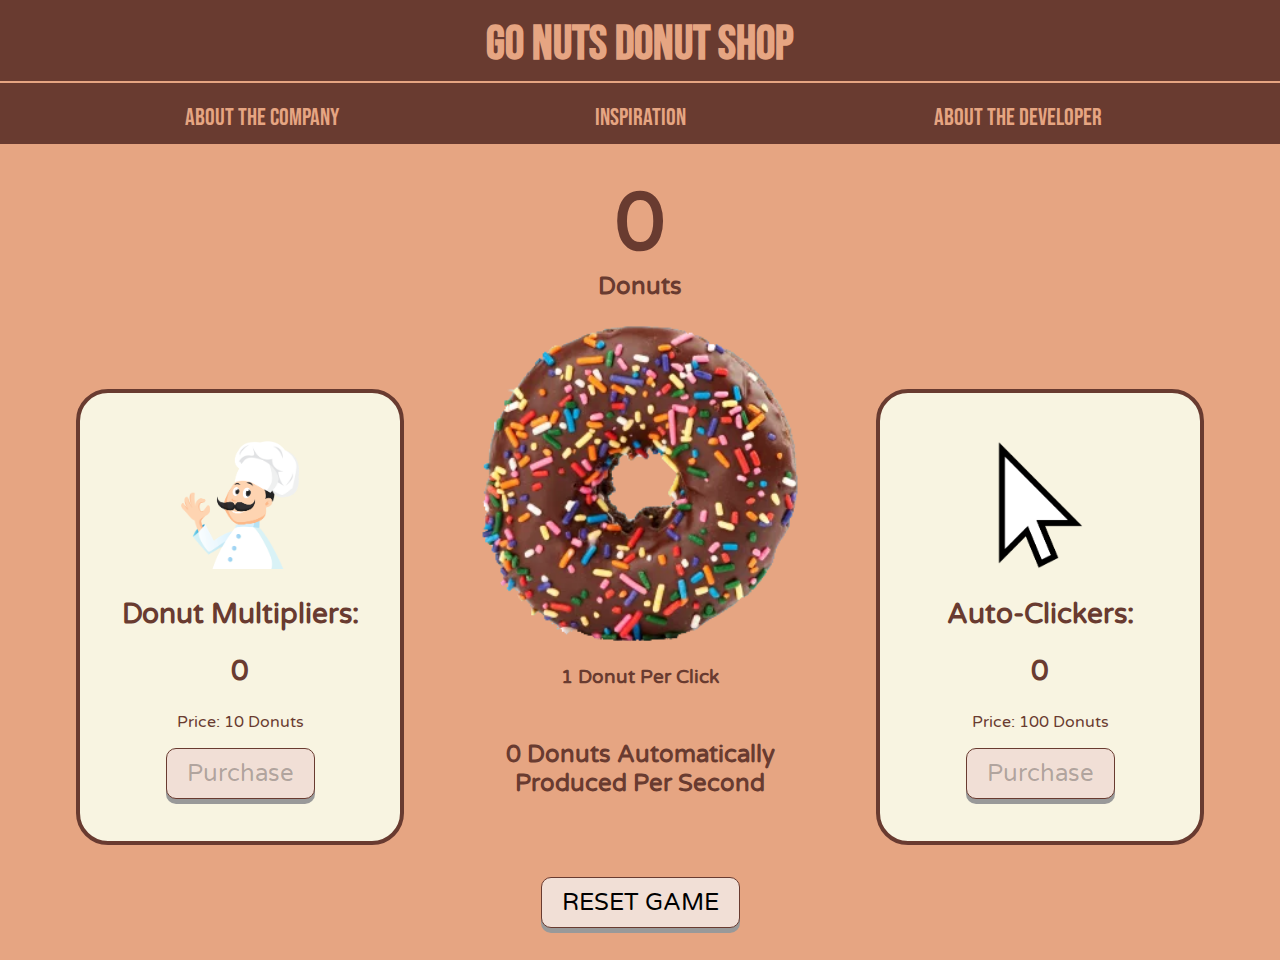
<file: index.html>
<!DOCTYPE html>
<html lang="en">
<head>
    <link href="./src/css/style.css" rel="stylesheet" />
    <link href="https://fonts.googleapis.com/css2?family=Bebas+Neue&family=Varela+Round&display=swap" rel="stylesheet">
    <meta charset="UTF-8">
    <meta name="viewport" content="width=device-width, initial-scale=1.0">
    <title>Donuts</title>
</head>
<body>
    <header>
        <h1>GO NUTS DONUT SHOP</h1>
        <hr />
        <nav>
            <div>
                <a class="about-the-company-nav">About the Company</a> 
            </div>
            <div>
                <a class="inspiration-nav">Inspiration</a>
            </div>
            <div>
                <a class="about-the-developer-nav">About the Developer</a>
            </div>
        </nav>
    </header>
    <div class="about-company modal">
        <div class="modal-content">
          <span class="close">&times;</span>
          <h2>About the Company</h2>
          <p><strong>Go Nuts Donut Shop</strong> was founded in 2020 by Maureen Joyce. Starting a donut shop had been a dream of hers since she was 22. With initial funding from We Can Code IT, Maureen was able to make this donut shop the most popular and successful donut shop to ever exist.</p>
        </div>
    </div>
    <div class="cookie-clicker modal">
        <div class="modal-content">
          <span class="close">&times;</span>
          <h2>Inspiration</h2>
          <p>Cookie Clicker was the inspiration for this project. Click <a target="_blank" href="https://orteil.dashnet.org/cookieclicker/">here</a> to play!</p>
          <a target="_blank" href="https://orteil.dashnet.org/cookieclicker/"><img src="./src/images/Cookie.png" class="cookie" /></a>
        </div>
    </div>
    <div class="about-me modal">
        <div class="modal-content">
          <span class="close">&times;</span>
          <h2>About the Developer</h2>
          <p>Maureen Joyce is a full-stack software developer from Cleveland, OH. She is currently attending We Can Code IT with an expected graduation of mid-December. In her free time, Maureen enjoys playing disc golf, making music, and eating donuts, of course.
          <div class="modal-links">
            <a class="modal-link" target="_blank" href="https://www.linkedin.com/in/mjoyce10/">LinkedIn</a>
            <a class="modal-link" target="_blank" href="https://mjoyce10.github.io/">Portfolio</a>
            <a class="modal-link" target="_blank" href="https://github.com/mjoyce10">GitHub</a>
        </div>
        </div>
    </div>
    <div class="main">
        <div class="stats">
            <div class="donut-count-div">
                <h2 class="donut-count">initial amount</h2>
                <h3 class="donuts-produced">Donuts</h3>
            </div>
            <div class="flex">
                <div class="donut-multiplier-div sale">
                    <img src="./src/images/Baker.png" class="sale-img" />
                    <h2>Donut Multipliers:</h2>
                    <h2 class="donut-multiplier-count">initial amount</h2>
                    <p class="donut-multiplier-price">initial price</p>
                    <button class="add-donut-multiplier button">Purchase</button>
                </div>
                <div class="click-donut-div">
                    <img class="add-donut" src="./src/images/Donut.png" usemap="#donut">
                    <h3 class="donuts-per-click">initial amount</h3>
                    <h2 class="donuts-per-second">initial amount</h2>
                </div>
                <div class="auto-clicker-div sale">
                    <img src="./src/images/Cursor.png" class="sale-img" />
                    <h2>Auto-Clickers:</h2>
                    <h2 class="auto-clicker-count">initial amount</h2>
                    <p class="auto-clicker-price">initial price</p>
                    <button class="add-auto-clicker button">Purchase</button>
                </div>
            </div>
        </div>
        <div class="reset-div">
            <button class="reset button">RESET GAME</button>
        </div>
    </div>
    <script src="./src/js/DonutMaker.js"></script>
    <script src="./src/js/app.js"></script>
</body>
</html>
</file>
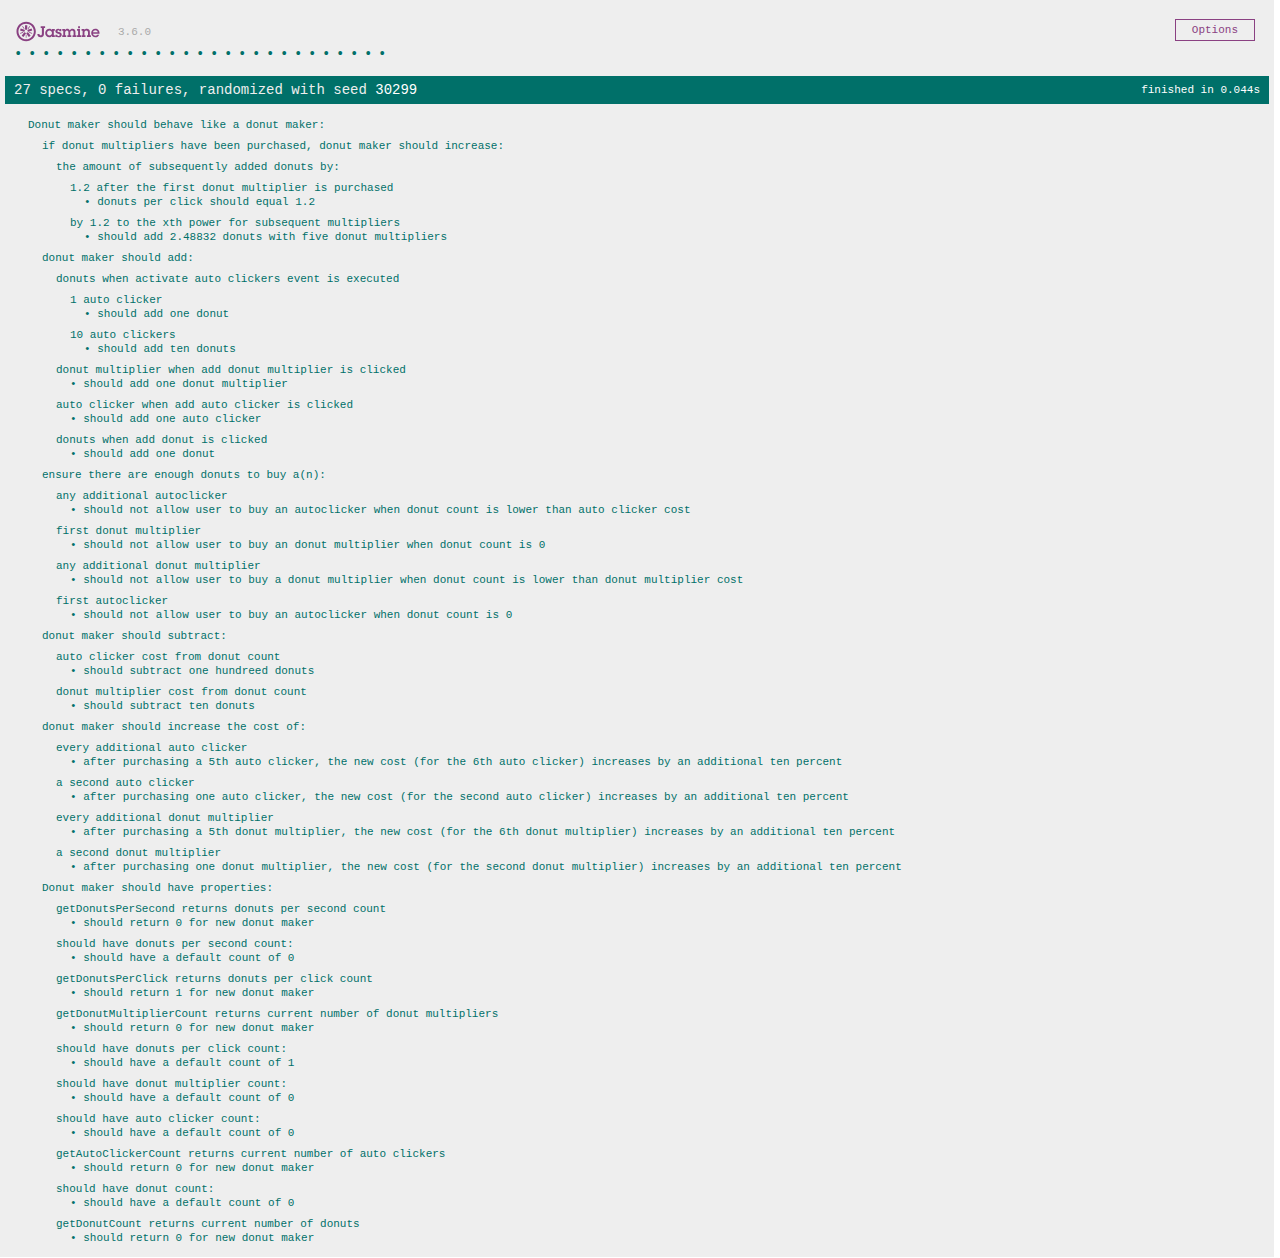
<file: SpecRunner.html>
<!DOCTYPE html>
<html>

<head>
    <meta charset="utf-8">
    <title>Jasmine Spec Runner v3.6.0</title>

    <link rel="shortcut icon" type="image/png" href="lib/jasmine-3.6.0/jasmine_favicon.png">
    <link rel="stylesheet" href="lib/jasmine-3.6.0/jasmine.css">

    <script src="lib/jasmine-3.6.0/jasmine.js"></script>
    <script src="lib/jasmine-3.6.0/jasmine-html.js"></script>
    <script src="lib/jasmine-3.6.0/boot.js"></script>


</head>

<body>
    <!-- include source files here... -->
    <script src="./src/js/DonutMaker.js"></script>
    <!-- <script src="./src/js/app.js"></script> -->
    <!-- include spec files here... -->
    <script src="./spec/js/DonutMaker.spec.js"></script>
    <!-- <script src="./spec/js/app.spec.js"></script> -->
</body>

</html>
</file>
<file: src/css/style.css>
body {
  margin: 0;
  background-color: #e6a582;
  font-family: "Varela Round", sans-serif;
  color: #693b30;
}

/* Header and Nav Bar */
header {
  background-color: #693b30;
  color: #e6a582;
  font-family: "Bebas Neue", cursive;
}

h1 {
  margin: 0;
  padding-top: 1rem;
  font-size: 3rem;
  text-align: center;
}

hr {
  border: 1px solid #e6a582;
}

nav {
  display: flex;
  justify-content: space-evenly;
  padding: 0.75rem;
  font-size: 1.5rem;
}

nav a {
  border-bottom: 3px solid transparent;
}

nav div {
  width: 16rem;
  text-align: center;
}

nav a:hover {
  border-bottom: 3px solid #e6a582;
  transition: border-bottom 1s;
}

/* Modals */
.modal {
  display: none;
  position: fixed;
  z-index: 1;
  padding-top: 100px;
  left: 0;
  top: 0;
  width: 100%;
  height: 100%;
  overflow: auto;
  background-color: rgb(0, 0, 0);
  background-color: rgba(0, 0, 0, 0.4);
}

.modal-content {
  background-color: #fefefe;
  margin: auto;
  padding: 20px;
  border: 1px solid #888;
  width: 50%;
  text-align: center;
}

.modal-content a {
  text-decoration: none;
  color: #693b30;
  font-weight: 700;
}

.close {
  color: #aaaaaa;
  float: right;
  font-size: 28px;
  font-weight: bold;
}

.close:hover,
.close:focus {
  color: #000;
  text-decoration: none;
  cursor: pointer;
}
.cookie {
  height: 15rem;
  width: auto;
}

.modal-links {
  display: flex;
  justify-content: space-evenly;
  padding-top: 1rem;
}

.modal-link {
  width: 10rem;
}

/* Body Text */
.donut-count {
  text-align: center;
  font-size: 5rem;
  margin-bottom: 0;
  margin-top: 2rem;
}

.donuts-produced {
  text-align: center;
  margin-top: 0;
  font-size: 1.5rem;
}

.flex {
  display: flex;
  justify-content: space-evenly;
}

.flex > div {
  text-align: center;
  width: 20rem;
}

.click-donut-div {
  text-align: center;
}

.donuts-per-second {
  text-align: center;
  padding-top: 2rem;
}

.sale {
  background-color: #f8f4e1;
  padding-top: 3rem;
  border: 0.25rem solid #693b30;
  border-radius: 2rem;
  height: 400px;
  margin-top: 4rem;
}

.sale-img {
  height: 8rem;
  width: auto;
}

.sale h2 {
  font-size: 1.75rem;
}

/* Buttons */
.add-donut {
  user-select: none;
  border-radius: 8rem;
  width: 20rem;
  height: auto;
}

.add-donut:hover {
  cursor: pointer;
}

.add-donut:active {
  transform: translateY(5px);
}

button {
  padding: 10px 20px;
  font-size: 1.5rem;
  text-align: center;
  border-radius: 10px;
  border: 0.05rem solid #693b30;
  background-color: #f1dfd6;
  font-family: "Varela Round", sans-serif;
  box-shadow: 0 5px #999;
}

button:hover {
  cursor: pointer;
}

button:active {
  box-shadow: 0 2px #666;
  transform: translateY(4px);
}

.reset-div {
  text-align: center;
  padding-top: 2rem;
  padding-bottom: 2rem;
}
</file>
<file: lib/jasmine-3.6.0/jasmine.css>
@charset "UTF-8";
body { overflow-y: scroll; }

.jasmine_html-reporter { width: 100%; background-color: #eee; padding: 5px; margin: -8px; font-size: 11px; font-family: Monaco, "Lucida Console", monospace; line-height: 14px; color: #333; }

.jasmine_html-reporter a { text-decoration: none; }

.jasmine_html-reporter a:hover { text-decoration: underline; }

.jasmine_html-reporter p, .jasmine_html-reporter h1, .jasmine_html-reporter h2, .jasmine_html-reporter h3, .jasmine_html-reporter h4, .jasmine_html-reporter h5, .jasmine_html-reporter h6 { margin: 0; line-height: 14px; }

.jasmine_html-reporter .jasmine-banner, .jasmine_html-reporter .jasmine-symbol-summary, .jasmine_html-reporter .jasmine-summary, .jasmine_html-reporter .jasmine-result-message, .jasmine_html-reporter .jasmine-spec .jasmine-description, .jasmine_html-reporter .jasmine-spec-detail .jasmine-description, .jasmine_html-reporter .jasmine-alert .jasmine-bar, .jasmine_html-reporter .jasmine-stack-trace { padding-left: 9px; padding-right: 9px; }

.jasmine_html-reporter .jasmine-banner { position: relative; }

.jasmine_html-reporter .jasmine-banner .jasmine-title { background: url("[data-uri]") no-repeat; background: url("[data-uri]") no-repeat, none; -moz-background-size: 100%; -o-background-size: 100%; -webkit-background-size: 100%; background-size: 100%; display: block; float: left; width: 90px; height: 25px; }

.jasmine_html-reporter .jasmine-banner .jasmine-version { margin-left: 14px; position: relative; top: 6px; }

.jasmine_html-reporter #jasmine_content { position: fixed; right: 100%; }

.jasmine_html-reporter .jasmine-version { color: #aaa; }

.jasmine_html-reporter .jasmine-banner { margin-top: 14px; }

.jasmine_html-reporter .jasmine-duration { color: #fff; float: right; line-height: 28px; padding-right: 9px; }

.jasmine_html-reporter .jasmine-symbol-summary { overflow: hidden; margin: 14px 0; }

.jasmine_html-reporter .jasmine-symbol-summary li { display: inline-block; height: 10px; width: 14px; font-size: 16px; }

.jasmine_html-reporter .jasmine-symbol-summary li.jasmine-passed { font-size: 14px; }

.jasmine_html-reporter .jasmine-symbol-summary li.jasmine-passed:before { color: #007069; content: "•"; }

.jasmine_html-reporter .jasmine-symbol-summary li.jasmine-failed { line-height: 9px; }

.jasmine_html-reporter .jasmine-symbol-summary li.jasmine-failed:before { color: #ca3a11; content: "×"; font-weight: bold; margin-left: -1px; }

.jasmine_html-reporter .jasmine-symbol-summary li.jasmine-excluded { font-size: 14px; }

.jasmine_html-reporter .jasmine-symbol-summary li.jasmine-excluded:before { color: #bababa; content: "•"; }

.jasmine_html-reporter .jasmine-symbol-summary li.jasmine-excluded-no-display { font-size: 14px; display: none; }

.jasmine_html-reporter .jasmine-symbol-summary li.jasmine-pending { line-height: 17px; }

.jasmine_html-reporter .jasmine-symbol-summary li.jasmine-pending:before { color: #ba9d37; content: "*"; }

.jasmine_html-reporter .jasmine-symbol-summary li.jasmine-empty { font-size: 14px; }

.jasmine_html-reporter .jasmine-symbol-summary li.jasmine-empty:before { color: #ba9d37; content: "•"; }

.jasmine_html-reporter .jasmine-run-options { float: right; margin-right: 5px; border: 1px solid #8a4182; color: #8a4182; position: relative; line-height: 20px; }

.jasmine_html-reporter .jasmine-run-options .jasmine-trigger { cursor: pointer; padding: 8px 16px; }

.jasmine_html-reporter .jasmine-run-options .jasmine-payload { position: absolute; display: none; right: -1px; border: 1px solid #8a4182; background-color: #eee; white-space: nowrap; padding: 4px 8px; }

.jasmine_html-reporter .jasmine-run-options .jasmine-payload.jasmine-open { display: block; }

.jasmine_html-reporter .jasmine-bar { line-height: 28px; font-size: 14px; display: block; color: #eee; }

.jasmine_html-reporter .jasmine-bar.jasmine-failed, .jasmine_html-reporter .jasmine-bar.jasmine-errored { background-color: #ca3a11; border-bottom: 1px solid #eee; }

.jasmine_html-reporter .jasmine-bar.jasmine-passed { background-color: #007069; }

.jasmine_html-reporter .jasmine-bar.jasmine-incomplete { background-color: #bababa; }

.jasmine_html-reporter .jasmine-bar.jasmine-skipped { background-color: #bababa; }

.jasmine_html-reporter .jasmine-bar.jasmine-warning { background-color: #ba9d37; color: #333; }

.jasmine_html-reporter .jasmine-bar.jasmine-menu { background-color: #fff; color: #aaa; }

.jasmine_html-reporter .jasmine-bar.jasmine-menu a { color: #333; }

.jasmine_html-reporter .jasmine-bar a { color: white; }

.jasmine_html-reporter.jasmine-spec-list .jasmine-bar.jasmine-menu.jasmine-failure-list, .jasmine_html-reporter.jasmine-spec-list .jasmine-results .jasmine-failures { display: none; }

.jasmine_html-reporter.jasmine-failure-list .jasmine-bar.jasmine-menu.jasmine-spec-list, .jasmine_html-reporter.jasmine-failure-list .jasmine-summary { display: none; }

.jasmine_html-reporter .jasmine-results { margin-top: 14px; }

.jasmine_html-reporter .jasmine-summary { margin-top: 14px; }

.jasmine_html-reporter .jasmine-summary ul { list-style-type: none; margin-left: 14px; padding-top: 0; padding-left: 0; }

.jasmine_html-reporter .jasmine-summary ul.jasmine-suite { margin-top: 7px; margin-bottom: 7px; }

.jasmine_html-reporter .jasmine-summary li.jasmine-passed a { color: #007069; }

.jasmine_html-reporter .jasmine-summary li.jasmine-failed a { color: #ca3a11; }

.jasmine_html-reporter .jasmine-summary li.jasmine-empty a { color: #ba9d37; }

.jasmine_html-reporter .jasmine-summary li.jasmine-pending a { color: #ba9d37; }

.jasmine_html-reporter .jasmine-summary li.jasmine-excluded a { color: #bababa; }

.jasmine_html-reporter .jasmine-specs li.jasmine-passed a:before { content: "• "; }

.jasmine_html-reporter .jasmine-specs li.jasmine-failed a:before { content: "× "; }

.jasmine_html-reporter .jasmine-specs li.jasmine-empty a:before { content: "* "; }

.jasmine_html-reporter .jasmine-specs li.jasmine-pending a:before { content: "• "; }

.jasmine_html-reporter .jasmine-specs li.jasmine-excluded a:before { content: "• "; }

.jasmine_html-reporter .jasmine-description + .jasmine-suite { margin-top: 0; }

.jasmine_html-reporter .jasmine-suite { margin-top: 14px; }

.jasmine_html-reporter .jasmine-suite a { color: #333; }

.jasmine_html-reporter .jasmine-failures .jasmine-spec-detail { margin-bottom: 28px; }

.jasmine_html-reporter .jasmine-failures .jasmine-spec-detail .jasmine-description { background-color: #ca3a11; color: white; }

.jasmine_html-reporter .jasmine-failures .jasmine-spec-detail .jasmine-description a { color: white; }

.jasmine_html-reporter .jasmine-result-message { padding-top: 14px; color: #333; white-space: pre-wrap; }

.jasmine_html-reporter .jasmine-result-message span.jasmine-result { display: block; }

.jasmine_html-reporter .jasmine-stack-trace { margin: 5px 0 0 0; max-height: 224px; overflow: auto; line-height: 18px; color: #666; border: 1px solid #ddd; background: white; white-space: pre; }
</file>
